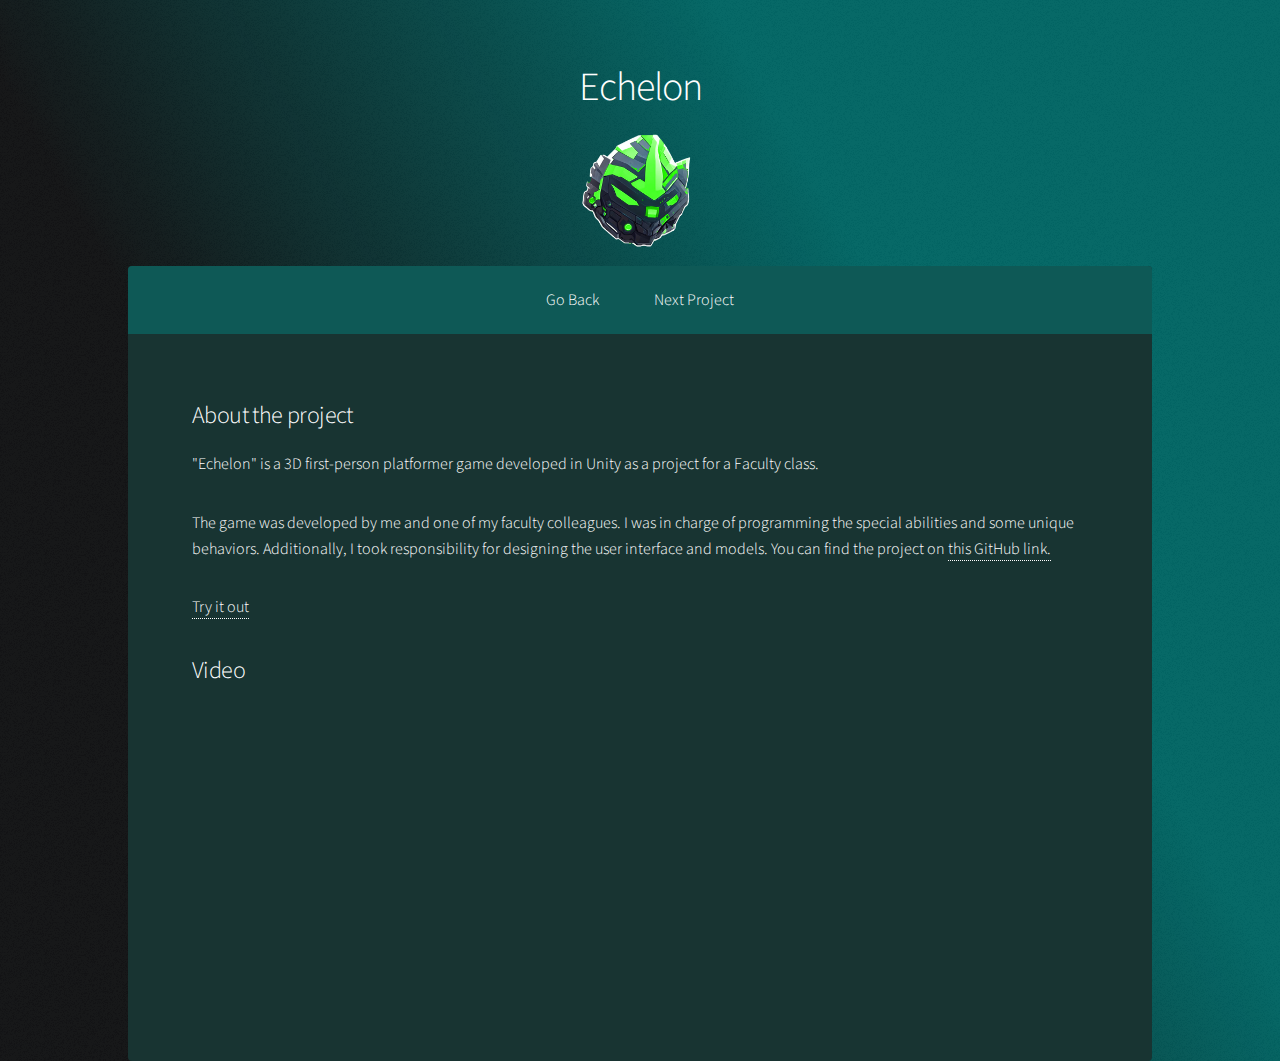
<file: echelon.html>
<!DOCTYPE HTML>
<html>
	<head>
		<title>Echelon</title>
		<meta charset="utf-8" />
		<meta name="viewport" content="width=device-width, initial-scale=1, user-scalable=no" />
		<link rel="stylesheet" href="assets/css/main.css" />
		<noscript><link rel="stylesheet" href="assets/css/noscript.css" /></noscript>
	</head>
	<body class="is-preload">

		<!-- Wrapper -->
			<div id="wrapper" class="eng-lang">

				<!-- Header -->
					<header id="header">
						<h1>Echelon</h1>
						<span class="logo"><img src="images/EchelonShortcut.png" alt=""/> </span>
					</header>
					<nav id="nav">
						<ul>
							<li><a href="index.html">Go Back</a></li>
							<li><a href="hotel.html">Next Project</a></li>
						</ul>
					</nav>
				<!-- Main -->
					<div id="main">

						<!-- Content -->
							<section id="content" class="main">
								<h2>About the project</h2>
								<p>"Echelon" is a 3D first-person platformer game developed in Unity as a project for a Faculty class.</p>
								<p>The game was developed by me and one of my faculty colleagues. I was in charge of programming the special abilities and some unique behaviors. Additionally, I took responsibility for designing the user interface and models. You can find the project on <a href="https://github.com/AmerPupo/Echelon" target="_blank">this GitHub link.</a></p>
								<p><a href="https://www.mediafire.com/file/h0jp5wgnlg9tsys/EchelonGameFinal.rar/file" target="_blank">Try it out</a></p>
                                <h2>Video</h2>
								<iframe src="https://www.youtube.com/embed/pXD7qZu1uOE?si=NMYSewKwVnT-e7Oh" title="YouTube video player" frameborder="0" allow="accelerometer; autoplay; clipboard-write; encrypted-media; gyroscope; picture-in-picture; web-share" allowfullscreen></iframe>
							</section>

					</div>

			</div>
         
		<!-- Scripts -->
			<script src="assets/js/jquery.min.js"></script>
			<script src="assets/js/jquery.scrollex.min.js"></script>
			<script src="assets/js/jquery.scrolly.min.js"></script>
			<script src="assets/js/browser.min.js"></script>
			<script src="assets/js/breakpoints.min.js"></script>
			<script src="assets/js/util.js"></script>
			<script src="assets/js/main.js"></script>

	</body>
</html>
</file>
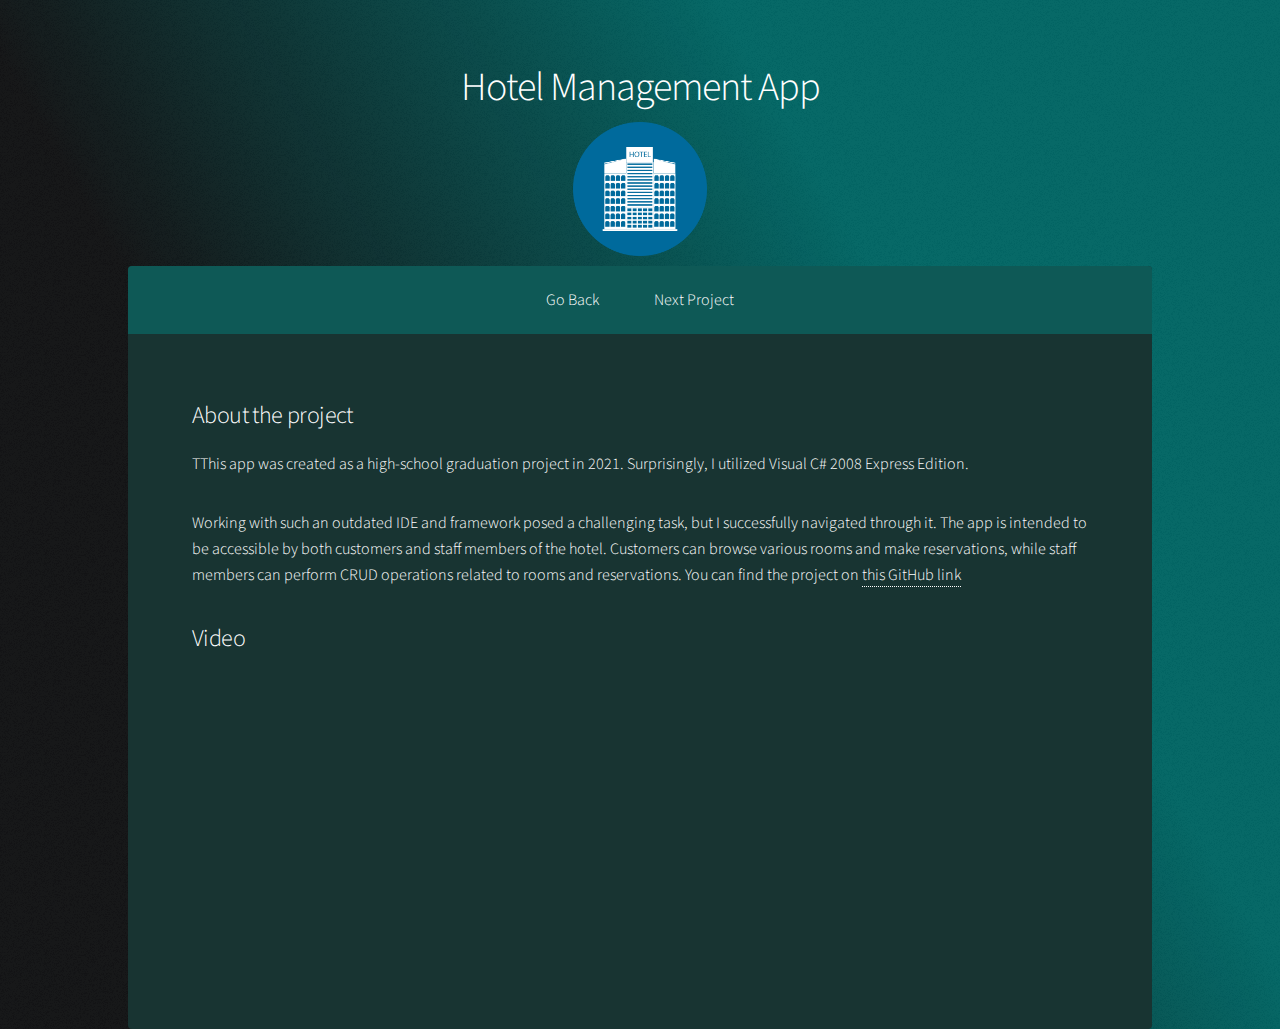
<file: hotel.html>
<!DOCTYPE HTML>
<html>
	<head>
		<title>Hotel Management App</title>
		<meta charset="utf-8" />
		<meta name="viewport" content="width=device-width, initial-scale=1, user-scalable=no" />
		<link rel="stylesheet" href="assets/css/main.css" />
		<noscript><link rel="stylesheet" href="assets/css/noscript.css" /></noscript>
	</head>
	<body class="is-preload">

		<!-- Wrapper -->
			<div id="wrapper">

				<!-- Header -->
					<header id="header">
						<h1>Hotel Management App</h1>
						<span class="logo"><img src="images/Hotel-PNG-Free-Download.png" alt=""/> </span>
					</header>
					<nav id="nav">
						<ul>
							<li><a href="index.html">Go Back</a></li>
							<li><a href="echelon.html">Next Project</a></li>
						</ul>
					</nav>
				<!-- Main -->
					<div id="main">

						<!-- Content -->
							<section id="content" class="main">
								<h2>About the project</h2>
								<p>TThis app was created as a high-school graduation project in 2021. Surprisingly, I utilized Visual C# 2008 Express Edition.</p>
								<p>Working with such an outdated IDE and framework posed a challenging task, but I successfully navigated through it. The app is intended to be accessible by both customers and staff members of the hotel. Customers can browse various rooms and make reservations, while staff members can perform CRUD operations related to rooms and reservations. You can find the project on <a href="https://github.com/AmerPupo/HotelManagementApp" target="_blank">this GitHub link</a></p>
								<h2>Video</h2>
								<iframe src="https://www.youtube.com/embed/M3dDJ2g-mWs?si=CeYkCY_b46P3BPDJ" title="YouTube video player" frameborder="0" allow="accelerometer; autoplay; clipboard-write; encrypted-media; gyroscope; picture-in-picture; web-share" allowfullscreen></iframe>
							</section>

					</div>

			</div>

		<!-- Scripts -->
			<script src="assets/js/jquery.min.js"></script>
			<script src="assets/js/jquery.scrollex.min.js"></script>
			<script src="assets/js/jquery.scrolly.min.js"></script>
			<script src="assets/js/browser.min.js"></script>
			<script src="assets/js/breakpoints.min.js"></script>
			<script src="assets/js/util.js"></script>
			<script src="assets/js/main.js"></script>

	</body>
</html>
</file>
<file: assets/css/noscript.css>
body.is-preload #header.alt > * {
		opacity: 1;
	}

	body.is-preload #header.alt .logo {
		-moz-transform: none;
		-webkit-transform: none;
		-ms-transform: none;
		transform: none;
	}
</file>
<file: assets/css/main.css>
@import url(fontawesome-all.min.css);
@import 'https://fonts.googleapis.com/css?family=Source+Sans+Pro:300,400';

html, body, div, span, applet, object,
iframe, h1, h2, h3, h4, h5, h6, p, blockquote,
pre, a, abbr, acronym, address, big, cite,
code, del, dfn, em, img, ins, kbd, q, s, samp,
small, strike, strong, sub, sup, tt, var, b,
u, i, center, dl, dt, dd, ol, ul, li, fieldset,
form, label, legend, table, caption, tbody,
tfoot, thead, tr, th, td, article, aside,
canvas, details, embed, figure, figcaption,
footer, header, hgroup, menu, nav, output, ruby,
section, summary, time, mark, audio, video{
	margin: 0;
	padding: 0;
	border: 0;
	font-size: 100%;
	font: inherit;
	vertical-align: baseline;}

article, aside, details, figcaption, figure,
footer, header, hgroup, menu, nav, section {
	display: block;}

body {
	line-height: 1;
}

ol, ul {
	list-style: none;
}

blockquote, q {
	quotes: none;
}

	blockquote:before, blockquote:after, q:before, q:after {
		content: '';
		content: none;
	}

table {
	border-collapse: collapse;
	border-spacing: 0;
}

body {
	-webkit-text-size-adjust: none;
}

mark {
	background-color: transparent;
	color: inherit;
}

input::-moz-focus-inner {
	border: 0;
	padding: 0;
}

input, select, textarea {
	-moz-appearance: none;
	-webkit-appearance: none;
	-ms-appearance: none;
	appearance: none;
}
hi{
	animation: typing 1s linear infinite;
}

@keyframes typing{
	50%{
		opacity: 0;
	}
}
@keyframes blink{
	50% {
		opacity: 0;

	}
}
/*Video player*/
iframe{
	width:50%; 
	height: 315px;
}
@media screen and (max-width: 800px) {

	iframe{
		width: 100%; 
	}

}
/* Basic */

	@-ms-viewport {
		width: device-width;
	}

	body {
		-ms-overflow-style: scrollbar;
	}

	@media screen and (max-width: 480px) {

		html, body {
			min-width: 320px;
		}

	}

	html {
		box-sizing: border-box;
	}

	*, *:before, *:after {
		box-sizing: inherit;
	}

	body {
		background-color: #006663;
		background-image: url("images/overlay.png"), -moz-linear-gradient(60deg, #111111 30%, #006663 70%);
		background-image: url("images/overlay.png"), -webkit-linear-gradient(60deg, #111111 30%, #006663 70%);
		background-image: url("images/overlay.png"), -ms-linear-gradient(60deg, #111111 30%, #006663 70%);
		background-image: url("images/overlay.png"), linear-gradient(60deg, #111111 30%, #006663 70%);
	}

		body.is-preload *, body.is-preload *:before, body.is-preload *:after {
			-moz-animation: none !important;
			-webkit-animation: none !important;
			-ms-animation: none !important;
			animation: none !important;
			-moz-transition: none !important;
			-webkit-transition: none !important;
			-ms-transition: none !important;
			transition: none !important;
		}

/* Type */

	body {
		background-color: #006663;
		color: rgba(255, 255, 255, 0.65);
	}

	body, input, select, textarea {
		font-family: "Source Sans Pro", Helvetica, sans-serif;
		font-size: 17pt;
		font-weight: 300;
		line-height: 1.65;
	}

		@media screen and (max-width: 1680px) {

			body, input, select, textarea {
				font-size: 14pt;
			}

		}

		@media screen and (max-width: 1280px) {

			body, input, select, textarea {
				font-size: 12pt;
			}

		}

		@media screen and (max-width: 360px) {

			body, input, select, textarea {
				font-size: 11pt;
			}

		}

	a {
		-moz-transition: color 0.2s ease, border-bottom 0.2s ease;
		-webkit-transition: color 0.2s ease, border-bottom 0.2s ease;
		-ms-transition: color 0.2s ease, border-bottom 0.2s ease;
		transition: color 0.2s ease, border-bottom 0.2s ease;
		text-decoration: none;
		border-bottom: dotted 1px;
		color: inherit;
	}

		a:hover {
			border-bottom-color: transparent;
		}

	strong, b {
		font-weight: 400;
	}

	em, i {
		font-style: italic;
	}

	p {
		margin: 0 0 2em 0;
	}

		p.content {
			-moz-columns: 20em 2;
			-webkit-columns: 20em 2;
			-ms-columns: 20em 2;
			columns: 20em 2;
			-moz-column-gap: 2em;
			-webkit-column-gap: 2em;
			-ms-column-gap: 2em;
			column-gap: 2em;
			text-align: justify;
		}

	h1, h2, h3, h4, h5, h6{
		font-weight: 300;
		line-height: 1.5;
		margin: 0 0 0.7em 0;
		letter-spacing: -0.025em;
	}

		h1 a, h2 a, h3 a, h4 a, h5 a, h6 a {
			color: inherit;
			text-decoration: none;
		}

	h1{
		font-size: 2.5em;
		line-height: 1.2;
	}
	#HelloMsg{
		font-size: 2.5em;
		line-height: 1.2;
	}
	h2 {
		font-size: 1.5em;
	}

	h3 {
		font-size: 1.25em;
	}

	h4 {
		font-size: 1.1em;
	}

	h5 {
		font-size: 0.9em;
	}

	h6 {
		font-size: 0.7em;
	}

	@media screen and (max-width: 736px) {

		h1{
			font-size: 2em;
		}
		#HelloMsg{
			font-size: 2em;

		}

	}

	sub {
		font-size: 0.8em;
		position: relative;
		top: 0.5em;
	}

	sup {
		font-size: 0.8em;
		position: relative;
		top: -0.5em;
	}

	blockquote {
		border-left: solid 4px;
		font-style: italic;
		margin: 0 0 2em 0;
		padding: 0.5em 0 0.5em 2em;
	}

	code {
		border-radius: 8px;
		border: solid 1px;
		font-family: "Courier New", monospace;
		font-size: 0.9em;
		margin: 0 0.25em;
		padding: 0.25em 0.65em;
	}

	pre {
		-webkit-overflow-scrolling: touch;
		font-family: "Courier New", monospace;
		font-size: 0.9em;
		margin: 0 0 2em 0;
	}

		pre code {
			display: block;
			line-height: 1.75;
			padding: 1em 1.5em;
			overflow-x: auto;
		}

	hr {
		border: 0;
		border-bottom: solid 1px;
		margin: 2em 0;
	}

		hr.major {
			margin: 3em 0;
		}

	.align-left {
		text-align: left;
	}

	.align-center {
		text-align: center;
	}

	.align-right {
		text-align: right;
	}

	input, select, textarea {
		color: #ffffff;
	}

	a:hover {
		color: #ffffff;
	}

	strong, b {
		color: #ffffff;
	}

	h1, h2, h3, h4, h5, h6, #HelloMsg {
		color: #ffffff;
	}

	blockquote {
		border-left-color: rgba(255, 255, 255, 0.35);
	}

	code {
		background: rgba(255, 255, 255, 0.075);
		border-color: rgba(255, 255, 255, 0.35);
	}

	hr {
		border-bottom-color: rgba(255, 255, 255, 0.35);
	}

/* Row */

	.row {
		display: flex;
		flex-wrap: wrap;
		box-sizing: border-box;
		align-items: stretch;
	}

		.row > * {
			box-sizing: border-box;
		}

		.row.gtr-uniform > * > :last-child {
			margin-bottom: 0;
		}

		.row.aln-left {
			justify-content: flex-start;
		}

		.row.aln-center {
			justify-content: center;
		}

		.row.aln-right {
			justify-content: flex-end;
		}

		.row.aln-top {
			align-items: flex-start;
		}

		.row.aln-middle {
			align-items: center;
		}

		.row.aln-bottom {
			align-items: flex-end;
		}

		.row > .imp {
			order: -1;
		}

		.row > .col-1 {
			width: 8.33333%;
		}

		.row > .off-1 {
			margin-left: 8.33333%;
		}

		.row > .col-2 {
			width: 16.66667%;
			position: relative;
			left: 70%;
		}

		.row > .off-2 {
			margin-left: 16.66667%;
		}

		.row > .col-3 {
			width: 25%;
			text-align: right;
			position: relative;
			margin-top: 3%;
		}
		.col-3 p{
			position: absolute;
			top: 30%;
			left: 100%;
		}
		.row > .off-3 {
			margin-left: 25%;
		}

		.row > .col-4 {
			width: 33.33333%;
		}

		.row > .off-4 {
			margin-left: 33.33333%;
		}

		.row > .col-5 {
			width: 40%;
			margin-left: 10%;
			text-align: center;
			position: relative;
		}
		.row > .col-51 {
			width: 40%;
			margin-left: 10%;
			text-align: center;
			position: relative;
		}
		.row > .off-5 {
			margin-left: 41.66667%;
		}

		.row > .col-6 {
			width: 50%;
		}

		.row > .off-6 {
			margin-left: 50%;
		}

		.row > .col-7 {
			width: 58.33333%;
		}

		.row > .off-7 {
			margin-left: 58.33333%;
		}

		.row > .col-8 {
			width: 66.66667%;
		}

		.row > .off-8 {
			margin-left: 66.66667%;
		}

		.row > .col-9 {
			width: 75%;
		}

		.row > .off-9 {
			margin-left: 75%;
		}

		.row > .col-10 {
			width: 83.33333%;
		}

		.row > .off-10 {
			margin-left: 83.33333%;
		}

		.row > .col-11 {
			width: 91.66667%;
		}

		.row > .off-11 {
			margin-left: 91.66667%;
		}

		.row > .col-12 {
			width: 100%;
		}

		.row > .off-12 {
			margin-left: 100%;
		}

		.row.gtr-0 {
			margin-top: 0;
			margin-left: 0em;
		}

			.row.gtr-0 > * {
				padding: 0 0 0 0em;
			}

			.row.gtr-0.gtr-uniform {
				margin-top: 0em;
			}

				.row.gtr-0.gtr-uniform > * {
					padding-top: 0em;
				}

		.row.gtr-25 {
			margin-top: 0;
			margin-left: -0.375em;
		}

			.row.gtr-25 > * {
				padding: 0 0 0 0.375em;
			}

			.row.gtr-25.gtr-uniform {
				margin-top: -0.375em;
			}

				.row.gtr-25.gtr-uniform > * {
					padding-top: 0.375em;
				}

		.row.gtr-50 {
			margin-top: 0;
			margin-left: -0.75em;
		}

			.row.gtr-50 > * {
				padding: 0 0 0 0.75em;
			}

			.row.gtr-50.gtr-uniform {
				margin-top: -0.75em;
			}

				.row.gtr-50.gtr-uniform > * {
					padding-top: 0.75em;
				}

		.row {
			margin-top: 0;
			margin-left: -1.5em;
		}

			.row > * {
				padding: 0 0 0 1.5em;
			}

			.row.gtr-uniform {
				margin-top: -1.5em;
			}

				.row.gtr-uniform > * {
					padding-top: 1.5em;
				}

		.row.gtr-150 {
			margin-top: 0;
			margin-left: -2.25em;
		}

			.row.gtr-150 > * {
				padding: 0 0 0 2.25em;
			}

			.row.gtr-150.gtr-uniform {
				margin-top: -2.25em;
			}

				.row.gtr-150.gtr-uniform > * {
					padding-top: 2.25em;
				}

		.row.gtr-200 {
			margin-top: 0;
			margin-left: -3em;
		}

			.row.gtr-200 > * {
				padding: 0 0 0 3em;
			}

			.row.gtr-200.gtr-uniform {
				margin-top: -3em;
			}

				.row.gtr-200.gtr-uniform > * {
					padding-top: 3em;
				}

		@media screen and (max-width: 1680px) {

			.row {
				display: flex;
				flex-wrap: wrap;
				box-sizing: border-box;
				align-items: stretch;
			}

				.row > * {
					box-sizing: border-box;
				}

				.row.gtr-uniform > * > :last-child {
					margin-bottom: 0;
				}

				.row.aln-left {
					justify-content: flex-start;
				}

				.row.aln-center {
					justify-content: center;
				}

				.row.aln-right {
					justify-content: flex-end;
				}

				.row.aln-top {
					align-items: flex-start;
				}

				.row.aln-middle {
					align-items: center;
				}

				.row.aln-bottom {
					align-items: flex-end;
				}

				.row > .imp-xlarge {
					order: -1;
				}

				.row > .col-1-xlarge {
					width: 8.33333%;
				}

				.row > .off-1-xlarge {
					margin-left: 8.33333%;
				}

				.row > .col-2-xlarge {
					width: 16.66667%;
				}

				.row > .off-2-xlarge {
					margin-left: 16.66667%;
				}

				.row > .col-3-xlarge {
					width: 25%;
				}

				.row > .off-3-xlarge {
					margin-left: 25%;
				}

				.row > .col-4-xlarge {
					width: 33.33333%;
				}

				.row > .off-4-xlarge {
					margin-left: 33.33333%;
				}

				.row > .col-5-xlarge {
					width: 41.66667%;
				}

				.row > .off-5-xlarge {
					margin-left: 41.66667%;
				}

				.row > .col-6-xlarge {
					width: 50%;
				}

				.row > .off-6-xlarge {
					margin-left: 50%;
				}

				.row > .col-7-xlarge {
					width: 58.33333%;
				}

				.row > .off-7-xlarge {
					margin-left: 58.33333%;
				}

				.row > .col-8-xlarge {
					width: 66.66667%;
				}

				.row > .off-8-xlarge {
					margin-left: 66.66667%;
				}

				.row > .col-9-xlarge {
					width: 75%;
				}

				.row > .off-9-xlarge {
					margin-left: 75%;
				}

				.row > .col-10-xlarge {
					width: 83.33333%;
				}

				.row > .off-10-xlarge {
					margin-left: 83.33333%;
				}

				.row > .col-11-xlarge {
					width: 91.66667%;
				}

				.row > .off-11-xlarge {
					margin-left: 91.66667%;
				}

				.row > .col-12-xlarge {
					width: 100%;
				}

				.row > .off-12-xlarge {
					margin-left: 100%;
				}

				.row.gtr-0 {
					margin-top: 0;
					margin-left: 0em;
				}

					.row.gtr-0 > * {
						padding: 0 0 0 0em;
					}

					.row.gtr-0.gtr-uniform {
						margin-top: 0em;
					}

						.row.gtr-0.gtr-uniform > * {
							padding-top: 0em;
						}

				.row.gtr-25 {
					margin-top: 0;
					margin-left: -0.375em;
				}

					.row.gtr-25 > * {
						padding: 0 0 0 0.375em;
					}

					.row.gtr-25.gtr-uniform {
						margin-top: -0.375em;
					}

						.row.gtr-25.gtr-uniform > * {
							padding-top: 0.375em;
						}

				.row.gtr-50 {
					margin-top: 0;
					margin-left: -0.75em;
				}

					.row.gtr-50 > * {
						padding: 0 0 0 0.75em;
					}

					.row.gtr-50.gtr-uniform {
						margin-top: -0.75em;
					}

						.row.gtr-50.gtr-uniform > * {
							padding-top: 0.75em;
						}

				.row {
					margin-top: 0;
					margin-left: -1.5em;
				}

					.row > * {
						padding: 0 0 0 1.5em;
					}

					.row.gtr-uniform {
						margin-top: -1.5em;
					}

						.row.gtr-uniform > * {
							padding-top: 1.5em;
						}

				.row.gtr-150 {
					margin-top: 0;
					margin-left: -2.25em;
				}

					.row.gtr-150 > * {
						padding: 0 0 0 2.25em;
					}

					.row.gtr-150.gtr-uniform {
						margin-top: -2.25em;
					}

						.row.gtr-150.gtr-uniform > * {
							padding-top: 2.25em;
						}

				.row.gtr-200 {
					margin-top: 0;
					margin-left: -3em;
				}

					.row.gtr-200 > * {
						padding: 0 0 0 3em;
					}

					.row.gtr-200.gtr-uniform {
						margin-top: -3em;
					}

						.row.gtr-200.gtr-uniform > * {
							padding-top: 3em;
						}

		}

		@media screen and (max-width: 1280px) {

			.row {
				display: flex;
				flex-wrap: wrap;
				box-sizing: border-box;
				align-items: stretch;
			}

				.row > * {
					box-sizing: border-box;
				}

				.row.gtr-uniform > * > :last-child {
					margin-bottom: 0;
				}

				.row.aln-left {
					justify-content: flex-start;
				}

				.row.aln-center {
					justify-content: center;
				}

				.row.aln-right {
					justify-content: flex-end;
				}

				.row.aln-top {
					align-items: flex-start;
				}

				.row.aln-middle {
					align-items: center;
				}

				.row.aln-bottom {
					align-items: flex-end;
				}

				.row > .imp-large {
					order: -1;
				}

				.row > .col-1-large {
					width: 8.33333%;
				}

				.row > .off-1-large {
					margin-left: 8.33333%;
				}

				.row > .col-2-large {
					width: 16.66667%;
				}

				.row > .off-2-large {
					margin-left: 16.66667%;
				}

				.row > .col-3-large {
					width: 25%;
				}

				.row > .off-3-large {
					margin-left: 25%;
				}

				.row > .col-4-large {
					width: 33.33333%;
				}

				.row > .off-4-large {
					margin-left: 33.33333%;
				}

				.row > .col-5-large {
					width: 41.66667%;
				}

				.row > .off-5-large {
					margin-left: 41.66667%;
				}

				.row > .col-6-large {
					width: 50%;
				}

				.row > .off-6-large {
					margin-left: 50%;
				}

				.row > .col-7-large {
					width: 58.33333%;
				}

				.row > .off-7-large {
					margin-left: 58.33333%;
				}

				.row > .col-8-large {
					width: 66.66667%;
				}

				.row > .off-8-large {
					margin-left: 66.66667%;
				}

				.row > .col-9-large {
					width: 75%;
				}

				.row > .off-9-large {
					margin-left: 75%;
				}

				.row > .col-10-large {
					width: 83.33333%;
				}

				.row > .off-10-large {
					margin-left: 83.33333%;
				}

				.row > .col-11-large {
					width: 91.66667%;
				}

				.row > .off-11-large {
					margin-left: 91.66667%;
				}

				.row > .col-12-large {
					width: 100%;
				}

				.row > .off-12-large {
					margin-left: 100%;
				}

				.row.gtr-0 {
					margin-top: 0;
					margin-left: 0em;
				}

					.row.gtr-0 > * {
						padding: 0 0 0 0em;
					}

					.row.gtr-0.gtr-uniform {
						margin-top: 0em;
					}

						.row.gtr-0.gtr-uniform > * {
							padding-top: 0em;
						}

				.row.gtr-25 {
					margin-top: 0;
					margin-left: -0.375em;
				}

					.row.gtr-25 > * {
						padding: 0 0 0 0.375em;
					}

					.row.gtr-25.gtr-uniform {
						margin-top: -0.375em;
					}

						.row.gtr-25.gtr-uniform > * {
							padding-top: 0.375em;
						}

				.row.gtr-50 {
					margin-top: 0;
					margin-left: -0.75em;
				}

					.row.gtr-50 > * {
						padding: 0 0 0 0.75em;
					}

					.row.gtr-50.gtr-uniform {
						margin-top: -0.75em;
					}

						.row.gtr-50.gtr-uniform > * {
							padding-top: 0.75em;
						}

				.row {
					margin-top: 0;
					margin-left: -1.5em;
				}

					.row > * {
						padding: 0 0 0 1.5em;
					}

					.row.gtr-uniform {
						margin-top: -1.5em;
					}

						.row.gtr-uniform > * {
							padding-top: 1.5em;
						}

				.row.gtr-150 {
					margin-top: 0;
					margin-left: -2.25em;
				}

					.row.gtr-150 > * {
						padding: 0 0 0 2.25em;
					}

					.row.gtr-150.gtr-uniform {
						margin-top: -2.25em;
					}

						.row.gtr-150.gtr-uniform > * {
							padding-top: 2.25em;
						}

				.row.gtr-200 {
					margin-top: 0;
					margin-left: -3em;
				}

					.row.gtr-200 > * {
						padding: 0 0 0 3em;
					}

					.row.gtr-200.gtr-uniform {
						margin-top: -3em;
					}

						.row.gtr-200.gtr-uniform > * {
							padding-top: 3em;
						}

		}

		@media screen and (max-width: 980px) {

			.row {
				display: flex;
				flex-wrap: wrap;
				box-sizing: border-box;
				align-items: stretch;
			}

				.row > * {
					box-sizing: border-box;
				}

				.row.gtr-uniform > * > :last-child {
					margin-bottom: 0;
				}

				.row.aln-left {
					justify-content: flex-start;
				}

				.row.aln-center {
					justify-content: center;
				}

				.row.aln-right {
					justify-content: flex-end;
				}

				.row.aln-top {
					align-items: flex-start;
				}

				.row.aln-middle {
					align-items: center;
				}

				.row.aln-bottom {
					align-items: flex-end;
				}

				.row > .imp-medium {
					order: -1;
				}

				.row > .col-1-medium {
					width: 8.33333%;
				}

				.row > .off-1-medium {
					margin-left: 8.33333%;
				}

				.row > .col-2-medium {
					width: 16.66667%;
				}

				.row > .off-2-medium {
					margin-left: 16.66667%;
				}

				.row > .col-3-medium {
					width: 25%;
				}

				.row > .off-3-medium {
					margin-left: 25%;
				}

				.row > .col-4-medium {
					width: 33.33333%;
				}

				.row > .off-4-medium {
					margin-left: 33.33333%;
				}

				.row > .col-5-medium {
					width: 41.66667%;
				}

				.row > .off-5-medium {
					margin-left: 41.66667%;
				}

				.row > .col-6-medium {
					width: 50%;
				}

				.row > .off-6-medium {
					margin-left: 50%;
				}

				.row > .col-7-medium {
					width: 58.33333%;
				}

				.row > .off-7-medium {
					margin-left: 58.33333%;
				}

				.row > .col-8-medium {
					width: 66.66667%;
				}

				.row > .off-8-medium {
					margin-left: 66.66667%;
				}

				.row > .col-9-medium {
					width: 75%;
				}

				.row > .off-9-medium {
					margin-left: 75%;
				}

				.row > .col-10-medium {
					width: 83.33333%;
				}

				.row > .off-10-medium {
					margin-left: 83.33333%;
				}

				.row > .col-11-medium {
					width: 91.66667%;
				}

				.row > .off-11-medium {
					margin-left: 91.66667%;
				}

				.row > .col-12-medium {
					width: 100%;
				}

				.row > .off-12-medium {
					margin-left: 100%;
				}

				.row.gtr-0 {
					margin-top: 0;
					margin-left: 0em;
				}

					.row.gtr-0 > * {
						padding: 0 0 0 0em;
					}

					.row.gtr-0.gtr-uniform {
						margin-top: 0em;
					}

						.row.gtr-0.gtr-uniform > * {
							padding-top: 0em;
						}

				.row.gtr-25 {
					margin-top: 0;
					margin-left: -0.375em;
				}

					.row.gtr-25 > * {
						padding: 0 0 0 0.375em;
					}

					.row.gtr-25.gtr-uniform {
						margin-top: -0.375em;
					}

						.row.gtr-25.gtr-uniform > * {
							padding-top: 0.375em;
						}

				.row.gtr-50 {
					margin-top: 0;
					margin-left: -0.75em;
				}

					.row.gtr-50 > * {
						padding: 0 0 0 0.75em;
					}

					.row.gtr-50.gtr-uniform {
						margin-top: -0.75em;
					}

						.row.gtr-50.gtr-uniform > * {
							padding-top: 0.75em;
						}

				.row {
					margin-top: 0;
					margin-left: -1.5em;
				}

					.row > * {
						padding: 0 0 0 1.5em;
					}

					.row.gtr-uniform {
						margin-top: -1.5em;
					}

						.row.gtr-uniform > * {
							padding-top: 1.5em;
						}

				.row.gtr-150 {
					margin-top: 0;
					margin-left: -2.25em;
				}

					.row.gtr-150 > * {
						padding: 0 0 0 2.25em;
					}

					.row.gtr-150.gtr-uniform {
						margin-top: -2.25em;
					}

						.row.gtr-150.gtr-uniform > * {
							padding-top: 2.25em;
						}

				.row.gtr-200 {
					margin-top: 0;
					margin-left: -3em;
				}

					.row.gtr-200 > * {
						padding: 0 0 0 3em;
					}

					.row.gtr-200.gtr-uniform {
						margin-top: -3em;
					}

						.row.gtr-200.gtr-uniform > * {
							padding-top: 3em;
						}

		}

		@media screen and (max-width: 736px) {

			.row {
				display: flex;
				flex-wrap: wrap;
				box-sizing: border-box;
				align-items: stretch;
			}

				.row > * {
					box-sizing: border-box;
				}

				.row.gtr-uniform > * > :last-child {
					margin-bottom: 0;
				}

				.row.aln-left {
					justify-content: flex-start;
				}

				.row.aln-center {
					justify-content: center;
				}

				.row.aln-right {
					justify-content: flex-end;
				}

				.row.aln-top {
					align-items: flex-start;
				}

				.row.aln-middle {
					align-items: center;
				}

				.row.aln-bottom {
					align-items: flex-end;
				}

				.row > .imp-small {
					order: -1;
				}

				.row > .col-1-small {
					width: 8.33333%;
				}

				.row > .off-1-small {
					margin-left: 8.33333%;
				}

				.row > .col-2-small {
					width: 16.66667%;
				}

				.row > .off-2-small {
					margin-left: 16.66667%;
				}

				.row > .col-3-small {
					width: 25%;
				}

				.row > .off-3-small {
					margin-left: 25%;
				}

				.row > .col-4-small {
					width: 33.33333%;
				}

				.row > .off-4-small {
					margin-left: 33.33333%;
				}

				.row > .col-5-small {
					width: 41.66667%;
				}

				.row > .off-5-small {
					margin-left: 41.66667%;
				}

				.row > .col-6-small {
					width: 50%;
				}

				.row > .off-6-small {
					margin-left: 50%;
				}

				.row > .col-7-small {
					width: 58.33333%;
				}

				.row > .off-7-small {
					margin-left: 58.33333%;
				}

				.row > .col-8-small {
					width: 66.66667%;
				}

				.row > .off-8-small {
					margin-left: 66.66667%;
				}

				.row > .col-9-small {
					width: 75%;
				}

				.row > .off-9-small {
					margin-left: 75%;
				}

				.row > .col-10-small {
					width: 83.33333%;
				}

				.row > .off-10-small {
					margin-left: 83.33333%;
				}

				.row > .col-11-small {
					width: 91.66667%;
				}

				.row > .off-11-small {
					margin-left: 91.66667%;
				}

				.row > .col-12-small {
					width: 100%;
				}

				.row > .off-12-small {
					margin-left: 100%;
				}

				.row.gtr-0 {
					margin-top: 0;
					margin-left: 0em;
				}

					.row.gtr-0 > * {
						padding: 0 0 0 0em;
					}

					.row.gtr-0.gtr-uniform {
						margin-top: 0em;
					}

						.row.gtr-0.gtr-uniform > * {
							padding-top: 0em;
						}

				.row.gtr-25 {
					margin-top: 0;
					margin-left: -0.25em;
				}

					.row.gtr-25 > * {
						padding: 0 0 0 0.25em;
					}

					.row.gtr-25.gtr-uniform {
						margin-top: -0.25em;
					}

						.row.gtr-25.gtr-uniform > * {
							padding-top: 0.25em;
						}

				.row.gtr-50 {
					margin-top: 0;
					margin-left: -0.5em;
				}

					.row.gtr-50 > * {
						padding: 0 0 0 0.5em;
					}

					.row.gtr-50.gtr-uniform {
						margin-top: -0.5em;
					}

						.row.gtr-50.gtr-uniform > * {
							padding-top: 0.5em;
						}

				.row {
					margin-top: 0;
					margin-left: -1em;
				}

					.row > * {
						padding: 0 0 0 1em;
					}

					.row.gtr-uniform {
						margin-top: -1em;
					}

						.row.gtr-uniform > * {
							padding-top: 1em;
						}

				.row.gtr-150 {
					margin-top: 0;
					margin-left: -1.5em;
				}

					.row.gtr-150 > * {
						padding: 0 0 0 1.5em;
					}

					.row.gtr-150.gtr-uniform {
						margin-top: -1.5em;
					}

						.row.gtr-150.gtr-uniform > * {
							padding-top: 1.5em;
						}

				.row.gtr-200 {
					margin-top: 0;
					margin-left: -2em;
				}

					.row.gtr-200 > * {
						padding: 0 0 0 2em;
					}

					.row.gtr-200.gtr-uniform {
						margin-top: -2em;
					}

						.row.gtr-200.gtr-uniform > * {
							padding-top: 2em;
						}

		}

		@media screen and (max-width: 480px) {

			.row {
				display: flex;
				flex-wrap: wrap;
				box-sizing: border-box;
				align-items: stretch;
			}

				.row > * {
					box-sizing: border-box;
				}

				.row.gtr-uniform > * > :last-child {
					margin-bottom: 0;
				}

				.row.aln-left {
					justify-content: flex-start;
				}

				.row.aln-center {
					justify-content: center;
				}

				.row.aln-right {
					justify-content: flex-end;
				}

				.row.aln-top {
					align-items: flex-start;
				}

				.row.aln-middle {
					align-items: center;
				}

				.row.aln-bottom {
					align-items: flex-end;
				}

				.row > .imp-xsmall {
					order: -1;
				}

				.row > .col-1-xsmall {
					width: 8.33333%;
				}

				.row > .off-1-xsmall {
					margin-left: 8.33333%;
				}

				.row > .col-2-xsmall {
					width: 16.66667%;
				}

				.row > .off-2-xsmall {
					margin-left: 16.66667%;
				}

				.row > .col-3-xsmall {
					width: 25%;
				}

				.row > .off-3-xsmall {
					margin-left: 25%;
				}

				.row > .col-4-xsmall {
					width: 33.33333%;
				}

				.row > .off-4-xsmall {
					margin-left: 33.33333%;
				}

				.row > .col-5-xsmall {
					width: 41.66667%;
				}

				.row > .off-5-xsmall {
					margin-left: 41.66667%;
				}

				.row > .col-6-xsmall {
					width: 50%;
				}

				.row > .off-6-xsmall {
					margin-left: 50%;
				}

				.row > .col-7-xsmall {
					width: 58.33333%;
				}

				.row > .off-7-xsmall {
					margin-left: 58.33333%;
				}

				.row > .col-8-xsmall {
					width: 66.66667%;
				}

				.row > .off-8-xsmall {
					margin-left: 66.66667%;
				}

				.row > .col-9-xsmall {
					width: 75%;
				}

				.row > .off-9-xsmall {
					margin-left: 75%;
				}

				.row > .col-10-xsmall {
					width: 83.33333%;
				}

				.row > .off-10-xsmall {
					margin-left: 83.33333%;
				}

				.row > .col-11-xsmall {
					width: 91.66667%;
				}

				.row > .off-11-xsmall {
					margin-left: 91.66667%;
				}

				.row > .col-12-xsmall {
					width: 100%;
				}

				.row > .off-12-xsmall {
					margin-left: 100%;
				}

				.row.gtr-0 {
					margin-top: 0;
					margin-left: 0em;
				}

					.row.gtr-0 > * {
						padding: 0 0 0 0em;
					}

					.row.gtr-0.gtr-uniform {
						margin-top: 0em;
					}

						.row.gtr-0.gtr-uniform > * {
							padding-top: 0em;
						}

				.row.gtr-25 {
					margin-top: 0;
					margin-left: -0.3125em;
				}

					.row.gtr-25 > * {
						padding: 0 0 0 0.3125em;
					}

					.row.gtr-25.gtr-uniform {
						margin-top: -0.3125em;
					}

						.row.gtr-25.gtr-uniform > * {
							padding-top: 0.3125em;
						}

				.row.gtr-50 {
					margin-top: 0;
					margin-left: -0.625em;
				}

					.row.gtr-50 > * {
						padding: 0 0 0 0.625em;
					}

					.row.gtr-50.gtr-uniform {
						margin-top: -0.625em;
					}

						.row.gtr-50.gtr-uniform > * {
							padding-top: 0.625em;
						}

				.row {
					margin-top: 0;
					margin-left: -1.25em;
				}

					.row > * {
						padding: 0 0 0 1.25em;
					}

					.row.gtr-uniform {
						margin-top: -1.25em;
					}

						.row.gtr-uniform > * {
							padding-top: 1.25em;
						}

				.row.gtr-150 {
					margin-top: 0;
					margin-left: -1.875em;
				}

					.row.gtr-150 > * {
						padding: 0 0 0 1.875em;
					}

					.row.gtr-150.gtr-uniform {
						margin-top: -1.875em;
					}

						.row.gtr-150.gtr-uniform > * {
							padding-top: 1.875em;
						}

				.row.gtr-200 {
					margin-top: 0;
					margin-left: -2.5em;
				}

					.row.gtr-200 > * {
						padding: 0 0 0 2.5em;
					}

					.row.gtr-200.gtr-uniform {
						margin-top: -2.5em;
					}

						.row.gtr-200.gtr-uniform > * {
							padding-top: 2.5em;
						}

		}

/* Box */

	.box {
		border-radius: 8px;
		border: solid;
		margin-bottom: 2em;
		padding: 1.5em;
	}

		.box > :last-child,
		.box > :last-child > :last-child,
		.box > :last-child > :last-child > :last-child {
			margin-bottom: 0;
		}

		.box.alt {
			border: 0;
			border-radius: 0;
			padding: 0;
		}

	.box {
		border-color: rgba(255, 255, 255, 0.35);
	}

/* Button */

	input[type="submit"],
	input[type="reset"],
	input[type="button"],
	button,
	.button {
		-moz-appearance: none;
		-webkit-appearance: none;
		-ms-appearance: none;
		appearance: none;
		-moz-transition: background-color 0.2s ease-in-out, color 0.2s ease-in-out;
		-webkit-transition: background-color 0.2s ease-in-out, color 0.2s ease-in-out;
		-ms-transition: background-color 0.2s ease-in-out, color 0.2s ease-in-out;
		transition: background-color 0.2s ease-in-out, color 0.2s ease-in-out;
		border-radius: 8px;
		border: 0;
		cursor: pointer;
		display: inline-block;
		font-weight: 300;
		height: 2.75em;
		line-height: 2.75em;
		min-width: 9.25em;
		padding: 0 1.5em;
		text-align: center;
		text-decoration: none;
		white-space: nowrap;
	}

		input[type="submit"].icon,
		input[type="reset"].icon,
		input[type="button"].icon,
		button.icon,
		.button.icon {
			padding-left: 1.35em;
		}

			input[type="submit"].icon:before,
			input[type="reset"].icon:before,
			input[type="button"].icon:before,
			button.icon:before,
			.button.icon:before {
				margin-right: 0.5em;
			}

		input[type="submit"].fit,
		input[type="reset"].fit,
		input[type="button"].fit,
		button.fit,
		.button.fit {
			width: 100%;
		}

		input[type="submit"].small,
		input[type="reset"].small,
		input[type="button"].small,
		button.small,
		.button.small {
			font-size: 0.8em;
		}

		input[type="submit"].large,
		input[type="reset"].large,
		input[type="button"].large,
		button.large,
		.button.large {
			font-size: 1.35em;
		}

		input[type="submit"].disabled, input[type="submit"]:disabled,
		input[type="reset"].disabled,
		input[type="reset"]:disabled,
		input[type="button"].disabled,
		input[type="button"]:disabled,
		button.disabled,
		button:disabled,
		.button.disabled,
		.button:disabled {
			pointer-events: none;
			opacity: 0.25;
		}

		@media screen and (max-width: 736px) {

			input[type="submit"],
			input[type="reset"],
			input[type="button"],
			button,
			.button {
				min-width: 0;
			}

		}

	input[type="submit"],
	input[type="reset"],
	input[type="button"],
	button,
	.button {
		background-color: transparent;
		box-shadow: inset 0 0 0 1px rgba(255, 255, 255, 0.35);
		color: #ffffff !important;
	}

		input[type="submit"]:hover,
		input[type="reset"]:hover,
		input[type="button"]:hover,
		button:hover,
		.button:hover {
			background-color: rgba(255, 255, 255, 0.075);
		}

		input[type="submit"]:active,
		input[type="reset"]:active,
		input[type="button"]:active,
		button:active,
		.button:active {
			background-color: rgba(255, 255, 255, 0.2);
		}

		input[type="submit"].icon:before,
		input[type="reset"].icon:before,
		input[type="button"].icon:before,
		button.icon:before,
		.button.icon:before {
			color: rgba(255, 255, 255, 0.5);
		}

		input[type="submit"].primary,
		input[type="reset"].primary,
		input[type="button"].primary,
		button.primary,
		.button.primary {
			background-color: #8cc9f0;
			color: #ffffff !important;
			box-shadow: none;
		}

			input[type="submit"].primary:hover,
			input[type="reset"].primary:hover,
			input[type="button"].primary:hover,
			button.primary:hover,
			.button.primary:hover {
				background-color: #9acff2;
			}

			input[type="submit"].primary:active,
			input[type="reset"].primary:active,
			input[type="button"].primary:active,
			button.primary:active,
			.button.primary:active {
				background-color: #7ec3ee;
			}

			input[type="submit"].primary.icon:before,
			input[type="reset"].primary.icon:before,
			input[type="button"].primary.icon:before,
			button.primary.icon:before,
			.button.primary.icon:before {
				color: #ffffff !important;
			}

/* Form */

	form {
		margin: 0 0 2em 0;
	}

	label {
		display: block;
		font-size: 0.9em;
		font-weight: 400;
		margin: 0 0 1em 0;
	}

	input[type="text"],
	input[type="password"],
	input[type="email"],
	select,
	textarea {
		-moz-appearance: none;
		-webkit-appearance: none;
		-ms-appearance: none;
		appearance: none;
		border-radius: 8px;
		border: solid 1px;
		color: inherit;
		display: block;
		outline: 0;
		padding: 0 1em;
		text-decoration: none;
		width: 100%;
	}

		input[type="text"]:invalid,
		input[type="password"]:invalid,
		input[type="email"]:invalid,
		select:invalid,
		textarea:invalid {
			box-shadow: none;
		}

	select {
		background-size: 1.25rem;
		background-repeat: no-repeat;
		background-position: calc(100% - 1rem) center;
		height: 2.75em;
		padding-right: 2.75em;
		text-overflow: ellipsis;
	}

		select:focus::-ms-value {
			background-color: transparent;
		}

		select::-ms-expand {
			display: none;
		}

	input[type="text"],
	input[type="password"],
	input[type="email"],
	select {
		height: 2.75em;
	}

	textarea {
		padding: 0.75em 1em;
	}

	input[type="checkbox"],
	input[type="radio"] {
		-moz-appearance: none;
		-webkit-appearance: none;
		-ms-appearance: none;
		appearance: none;
		display: block;
		float: left;
		margin-right: -2em;
		opacity: 0;
		width: 1em;
		z-index: -1;
	}

		input[type="checkbox"] + label,
		input[type="radio"] + label {
			text-decoration: none;
			cursor: pointer;
			display: inline-block;
			font-size: 1em;
			font-weight: 300;
			padding-left: 2.4em;
			padding-right: 0.75em;
			position: relative;
		}

			input[type="checkbox"] + label:before,
			input[type="radio"] + label:before {
				-moz-osx-font-smoothing: grayscale;
				-webkit-font-smoothing: antialiased;
				display: inline-block;
				font-style: normal;
				font-variant: normal;
				text-rendering: auto;
				line-height: 1;
				text-transform: none !important;
				font-family: 'Font Awesome 5 Free';
				font-weight: 900;
			}

			input[type="checkbox"] + label:before,
			input[type="radio"] + label:before {
				border-radius: 8px;
				border: solid 1px;
				content: '';
				display: inline-block;
				font-size: 0.8em;
				height: 2.0625em;
				left: 0;
				line-height: 2.0625em;
				position: absolute;
				text-align: center;
				top: 0;
				width: 2.0625em;
			}

		input[type="checkbox"]:checked + label:before,
		input[type="radio"]:checked + label:before {
			content: '\f00c';
		}

	input[type="checkbox"] + label:before {
		border-radius: 8px;
	}

	input[type="radio"] + label:before {
		border-radius: 100%;
	}

	::-webkit-input-placeholder {
		opacity: 1.0;
	}

	:-moz-placeholder {
		opacity: 1.0;
	}

	::-moz-placeholder {
		opacity: 1.0;
	}

	:-ms-input-placeholder {
		opacity: 1.0;
	}

	label {
		color: #ffffff;
	}

	input[type="text"],
	input[type="password"],
	input[type="email"],
	select,
	textarea {
		background-color: rgba(255, 255, 255, 0.075);
		border-color: rgba(255, 255, 255, 0.35);
	}

		input[type="text"]:focus,
		input[type="password"]:focus,
		input[type="email"]:focus,
		select:focus,
		textarea:focus {
			border-color: #8cc9f0;
			box-shadow: 0 0 0 1px #8cc9f0;
		}

	select {
		background-image: url("data:image/svg+xml;charset=utf8,%3Csvg xmlns='http://www.w3.org/2000/svg' width='40' height='40' preserveAspectRatio='none' viewBox='0 0 40 40'%3E%3Cpath d='M9.4,12.3l10.4,10.4l10.4-10.4c0.2-0.2,0.5-0.4,0.9-0.4c0.3,0,0.6,0.1,0.9,0.4l3.3,3.3c0.2,0.2,0.4,0.5,0.4,0.9 c0,0.4-0.1,0.6-0.4,0.9L20.7,31.9c-0.2,0.2-0.5,0.4-0.9,0.4c-0.3,0-0.6-0.1-0.9-0.4L4.3,17.3c-0.2-0.2-0.4-0.5-0.4-0.9 c0-0.4,0.1-0.6,0.4-0.9l3.3-3.3c0.2-0.2,0.5-0.4,0.9-0.4S9.1,12.1,9.4,12.3z' fill='rgba(255, 255, 255, 0.35)' /%3E%3C/svg%3E");
	}

		select option {
			color: #ffffff;
			background: #935d8c;
		}

	input[type="checkbox"] + label,
	input[type="radio"] + label {
		color: rgba(255, 255, 255, 0.65);
	}

		input[type="checkbox"] + label:before,
		input[type="radio"] + label:before {
			background: rgba(255, 255, 255, 0.075);
			border-color: rgba(255, 255, 255, 0.35);
		}

	input[type="checkbox"]:checked + label:before,
	input[type="radio"]:checked + label:before {
		background-color: #ffffff;
		border-color: #ffffff;
		color: #935d8c;
	}

	input[type="checkbox"]:focus + label:before,
	input[type="radio"]:focus + label:before {
		border-color: #8cc9f0;
		box-shadow: 0 0 0 1px #8cc9f0;
	}

	::-webkit-input-placeholder {
		color: rgba(255, 255, 255, 0.5) !important;
	}

	:-moz-placeholder {
		color: rgba(255, 255, 255, 0.5) !important;
	}

	::-moz-placeholder {
		color: rgba(255, 255, 255, 0.5) !important;
	}

	:-ms-input-placeholder {
		color: rgba(255, 255, 255, 0.5) !important;
	}

	.formerize-placeholder {
		color: rgba(255, 255, 255, 0.5) !important;
	}

/* Icon */

	.icon {
		text-decoration: none;
		-moz-transition: background-color 0.2s ease-in-out, color 0.2s ease-in-out;
		-webkit-transition: background-color 0.2s ease-in-out, color 0.2s ease-in-out;
		-ms-transition: background-color 0.2s ease-in-out, color 0.2s ease-in-out;
		transition: background-color 0.2s ease-in-out, color 0.2s ease-in-out;
		border-bottom: none;
		position: relative;
	}

		.icon:before {
			-moz-osx-font-smoothing: grayscale;
			-webkit-font-smoothing: antialiased;
			display: inline-block;
			font-style: normal;
			font-variant: normal;
			text-rendering: auto;
			line-height: 1;
			text-transform: none !important;
			font-family: 'Font Awesome 5 Free';
			font-weight: 400;
		}

		.icon > .label {
			display: none;
		}

		.icon:before {
			line-height: solid;
		}

		.icon.solid:before {
			font-weight: 900;
		}

		.icon.brands:before {
			font-family: 'Font Awesome 5 Brands';
		}

		.icon.major {
			border: solid 1px;
			display: inline-block;
			border-radius: 100%;
			padding: 0.65em;
			margin: 0 0 2em 0;
			cursor: default;
		}

			.icon.major:before {
				display: inline-block;
				font-size: 6.25rem;
				width: 2.25em;
				height: 2.25em;
				line-height: 2.2em;
				border-radius: 100%;
				border: solid 1px;
				text-align: center;
			}

		.icon.alt {
			display: inline-block;
			border: solid 1px;
			border-radius: 100%;
		}

			.icon.alt:before {
				display: block;
				font-size: 1.25em;
				width: 2em;
				height: 2em;
				text-align: center;
				line-height: 2em;
			}

		.icon.style1 {
			color: #efa8b0;
		}

		.icon.style2 {
			color: #c79cc8;
		}

		.icon.style3 {
			color: #a89cc8;
		}

		.icon.style4 {
			color: #9bb2e1;
		}

		.icon.style5 {
			color: #8cc9f0;
		}

		@media screen and (max-width: 1680px) {

			.icon.major:before {
				font-size: 5.5rem;
			}

		}

		@media screen and (max-width: 1280px) {

			.icon.major:before {
				font-size: 4.75rem;
			}

		}

		@media screen and (max-width: 736px) {

			.icon.major {
				margin: 0 0 1.5em 0;
				padding: 0.35em;
			}

				.icon.major:before {
					font-size: 3.5rem;
				}

		}

	.icon.major {
		border-color: rgba(255, 255, 255, 0.35);
	}

		.icon.major:before {
			border-color: rgba(255, 255, 255, 0.35);
		}

	.icon.alt {
		border-color: rgba(255, 255, 255, 0.35);
		color: #ffffff;
	}

		.icon.alt:hover {
			background-color: rgba(255, 255, 255, 0.075);
		}

		.icon.alt:active {
			background-color: rgba(255, 255, 255, 0.2);
		}

/* Image */

	.image {
		border-radius: 8px;
		border: 0;
		display: inline-block;
		position: relative;
	}

		.image img {
			border-radius: 8px;
			display: block;
		}

		.image.left, .image.right {
			max-width: 40%;
		}

			.image.left img, .image.right img {
				width: 100%;
			}

		.image.left {
			float: left;
			margin: 0 1.5em 1em 0;
			top: 0.25em;
		}

		.image.right {
			float: right;
			margin: 0 0 1em 1.5em;
			top: 0.25em;
		}

		.image.fit {
			display: block;
			margin: 0 0 2em 0;
			width: 100%;
		}

			.image.fit img {
				width: 100%;
				box-shadow: 2px 2px 2px 4px rgba(0, 0, 0, 0.4);
			}
			.image.fit1 {
				display: block;
				margin: 0 0 2em 0;
				width: 100%;
			}
	
				.image.fit1 img {
					width: 100%;
				}
				.image.fit2 {
					display: block;
					margin: 0 0 2em 0;
					width: 100%;
					height: 100%;

				}
		
					.image.fit2 img {
						width: 100%;
						height: 100%;
						box-shadow: 4px 4px 10px rgba(0, 0, 0, 0.4);
					}
		.image.fit:hover{
				z-index: 10;
				  transform: scale(1.1) rotate(0.001deg);
				cursor: pointer;

			}
		.image.main {
			display: block;
			margin: 0 0 3em 0;
			width: 100%;
		}

			.image.main img {
				width: 100%;
			}

/* List */

	ol {
		list-style: decimal;
		margin: 0 0 2em 0;
		padding-left: 1.25em;
	}

		ol li {
			padding-left: 0.25em;
		}

	ul {
		list-style: disc;
		margin: 0 0 2em 0;
		padding-left: 1em;
	}

		ul li {
			padding-left: 0.5em;
		}

		ul.alt {
			list-style: none;
			padding-left: 0;
		}

			ul.alt li {
				border-top: solid 1px;
				padding: 0.5em 0;
			}

				ul.alt li:first-child {
					border-top: 0;
					padding-top: 0;
				}

	dl {
		margin: 0 0 2em 0;
	}

		dl dt {
			display: block;
			font-weight: 400;
			margin: 0 0 1em 0;
		}

		dl dd {
			margin-left: 2em;
		}

		dl.alt dt {
			display: block;
			width: 3em;
			margin: 0;
			clear: left;
			float: left;
		}

		dl.alt dd {
			margin: 0 0 0.85em 5.5em;
		}

		dl.alt:after {
			content: '';
			display: block;
			clear: both;
		}

	ul.alt li {
		border-top-color: rgba(255, 255, 255, 0.35);
	}

	dl dt {
		color: #ffffff;
	}

/* Actions */

	ul.actions {
		display: -moz-flex;
		display: -webkit-flex;
		display: -ms-flex;
		display: flex;
		cursor: default;
		list-style: none;
		margin-left: -1em;
		padding-left: 0;
	}

		ul.actions li {
			padding: 0 0 0 1em;
			vertical-align: middle;
		}

		ul.actions.special {
			-moz-justify-content: center;
			-webkit-justify-content: center;
			-ms-justify-content: center;
			justify-content: center;
			width: 100%;
			margin-left: 0;
		}

			ul.actions.special li:first-child {
				padding-left: 0;
			}

		ul.actions.stacked {
			-moz-flex-direction: column;
			-webkit-flex-direction: column;
			-ms-flex-direction: column;
			flex-direction: column;
			margin-left: 0;
		}

			ul.actions.stacked li {
				padding: 1.3em 0 0 0;
			}

				ul.actions.stacked li:first-child {
					padding-top: 0;
				}

		ul.actions.fit {
			width: calc(100% + 1em);
		}

			ul.actions.fit li {
				-moz-flex-grow: 1;
				-webkit-flex-grow: 1;
				-ms-flex-grow: 1;
				flex-grow: 1;
				-moz-flex-shrink: 1;
				-webkit-flex-shrink: 1;
				-ms-flex-shrink: 1;
				flex-shrink: 1;
				width: 100%;
			}

				ul.actions.fit li > * {
					width: 100%;
				}

			ul.actions.fit.stacked {
				width: 100%;
			}

		@media screen and (max-width: 480px) {

			ul.actions:not(.fixed) {
				-moz-flex-direction: column;
				-webkit-flex-direction: column;
				-ms-flex-direction: column;
				flex-direction: column;
				margin-left: 0;
				width: 100% !important;
			}

				ul.actions:not(.fixed) li {
					-moz-flex-grow: 1;
					-webkit-flex-grow: 1;
					-ms-flex-grow: 1;
					flex-grow: 1;
					-moz-flex-shrink: 1;
					-webkit-flex-shrink: 1;
					-ms-flex-shrink: 1;
					flex-shrink: 1;
					padding: 1em 0 0 0;
					text-align: center;
					width: 100%;
				}

					ul.actions:not(.fixed) li > * {
						width: 100%;
					}

					ul.actions:not(.fixed) li:first-child {
						padding-top: 0;
					}

					ul.actions:not(.fixed) li input[type="submit"],
					ul.actions:not(.fixed) li input[type="reset"],
					ul.actions:not(.fixed) li input[type="button"],
					ul.actions:not(.fixed) li button,
					ul.actions:not(.fixed) li .button {
						width: 100%;
					}

						ul.actions:not(.fixed) li input[type="submit"].icon:before,
						ul.actions:not(.fixed) li input[type="reset"].icon:before,
						ul.actions:not(.fixed) li input[type="button"].icon:before,
						ul.actions:not(.fixed) li button.icon:before,
						ul.actions:not(.fixed) li .button.icon:before {
							margin-left: -0.5rem;
						}

		}

/* Icons */

	ul.icons {
		cursor: default;
		list-style: none;
		padding-left: 0;
	}

		ul.icons li {
			display: inline-block;
			padding: 0 0.65em 0 0;
		}

			ul.icons li:last-child {
				padding-right: 0 !important;
			}

/* Section/Article */

	section.special, article.special {
		text-align: center;
	}

	header.major {
		margin-bottom: 3em;
	}

		header.major h2 {
			font-size: 2em;
		}

			header.major h2:after {
				display: block;
				content: '';
				width: 3.25em;
				height: 2px;
				margin: 0.7em 0 1em 0;
				border-radius: 2px;
			}

				section.special header.major h2:after, article.special header.major h2:after {
					margin-left: auto;
					margin-right: auto;
				}

		header.major p {
			font-size: 1.25em;
			letter-spacing: -0.025em;
		}

		header.major.special {
			text-align: center;
		}

			header.major.special h2:after {
				margin-left: auto;
				margin-right: auto;
			}

	footer.major {
		margin-top: 3em;
	}

	@media screen and (max-width: 736px) {

		header.major {
			margin-bottom: 0;
		}

			header.major h2 {
				font-size: 1.5em;
			}

			header.major p {
				font-size: 1em;
				letter-spacing: 0;
			}

				header.major p br {
					display: none;
				}

		footer.major {
			margin-top: 0;
		}

	}

	header.major h2:after {
		background-color: rgba(255, 255, 255, 0.35);
	}

/* Table */

	.table-wrapper {
		-webkit-overflow-scrolling: touch;
		overflow-x: auto;
	}

	table {
		margin: 0 0 2em 0;
		width: 100%;
	}

		table tbody tr {
			border: solid 1px;
			border-left: 0;
			border-right: 0;
		}

		table td {
			padding: 0.75em 0.75em;
		}

		table th {
			font-size: 0.9em;
			font-weight: 400;
			padding: 0 0.75em 0.75em 0.75em;
			text-align: left;
		}

		table thead {
			border-bottom: solid 2px;
		}

		table tfoot {
			border-top: solid 2px;
		}

		table.alt {
			border-collapse: separate;
		}

			table.alt tbody tr td {
				border: solid 1px;
				border-left-width: 0;
				border-top-width: 0;
			}

				table.alt tbody tr td:first-child {
					border-left-width: 1px;
				}

			table.alt tbody tr:first-child td {
				border-top-width: 1px;
			}

			table.alt thead {
				border-bottom: 0;
			}

			table.alt tfoot {
				border-top: 0;
			}

	table tbody tr {
		border-color: rgba(255, 255, 255, 0.35);
	}

		table tbody tr:nth-child(2n + 1) {
			background-color: rgba(255, 255, 255, 0.075);
		}

	table th {
		color: #ffffff;
	}

	table thead {
		border-bottom-color: rgba(255, 255, 255, 0.35);
	}

	table tfoot {
		border-top-color: rgba(255, 255, 255, 0.35);
	}

	table.alt tbody tr td {
		border-color: rgba(255, 255, 255, 0.35);
	}

/* skills */

	.skills {
		display: -moz-flex;
		display: -webkit-flex;
		display: -ms-flex;
		display: flex;
		-moz-flex-wrap: wrap;
		-webkit-flex-wrap: wrap;
		-ms-flex-wrap: wrap;
		flex-wrap: wrap;
		-moz-justify-content: center;
		-webkit-justify-content: center;
		-ms-justify-content: center;
		justify-content: center;
		width: calc(100% + 2em);
		margin: 0 0 3em -2em;
		padding: 0;
		list-style: none;
	}

		.skills li {
			width: calc(33.33333% - 2em);
			margin-left: 2em;
			margin-top: 3em;
			padding: 0;
		}

			.skills li:nth-child(1), .skills li:nth-child(2), .skills li:nth-child(3) {
				margin-top: 0;
			}

			.skills li > :last-child {
				margin-bottom: 0;
			}

		@media screen and (max-width: 980px) {

			.skills li {
				width: calc(50% - 2em);
			}

				.skills li:nth-child(3) {
					margin-top: 3em;
				}

		}

		@media screen and (max-width: 736px) {

			.skills {
				width: 100%;
				margin: 0 0 2em 0;
			}

				.skills li {
					width: 100%;
					margin-left: 0;
					margin-top: 2em;
				}

					.skills li:nth-child(2), .skills li:nth-child(3) {
						margin-top: 2em;
					}

		}

/* Statistics */

	.statistics {
		display: -moz-flex;
		display: -webkit-flex;
		display: -ms-flex;
		display: flex;
		width: 100%;
		margin: 0 0 3em 0;
		padding: 0;
		list-style: none;
		cursor: default;
	}

		.statistics li {
			-moz-flex: 1;
			-webkit-flex: 1;
			-ms-flex: 1;
			flex: 1;
			padding: 1.5em;
			color: #ffffff;
			text-align: center;
		}

			.statistics li.style1 {
				background-color: #090909;
			}

			.statistics li.style2 {
				background-color: #161616;
			}

			.statistics li.style3 {
				background-color: #202020;
			}

			.statistics li.style4 {
				background-color: #2a2a2a;
			}

			.statistics li.style5 {
				background-color: #343434;
			}
			.statistics li.style6 {
				background-color: #3f3f3f;
			}
			.statistics li.style7 {
				background-color: #4a4a4a;
			}
			.statistics li.style8 {
				background-color: #555555;
			}
			.statistics li strong, .statistics li b {
				display: block;
				font-size: 1em;
				line-height: 1.1;
				color: inherit !important;
				font-weight: 300;
				letter-spacing: -0.025em;
			}
			.statistics li:first-child {
				border-top-left-radius: 8px;
				border-bottom-left-radius: 8px;
			}

			.statistics li:last-child {
				border-top-right-radius: 8px;
				border-bottom-right-radius: 8px;
			}

			.statistics li .icon {
				display: inline-block;
			}

				.statistics li .icon:before {
					font-size: 2.75rem;
					line-height: 1.3;
				}

		@media screen and (max-width: 980px) {

			.statistics li strong, .statistics li b {
				font-size: 1em;
			}

		}

		@media screen and (max-width: 835px) {

			.statistics {
				display: block;
				width: 20em;
				max-width: 100%;
				margin: 0 auto 2em auto;
			}

				.statistics li:first-child {
					border-bottom-left-radius: 0;
					border-top-right-radius: 8px;
				}

				.statistics li:last-child {
					border-top-right-radius: 0;
					border-bottom-left-radius: 8px;
				}

				.statistics li .icon:before {
					font-size: 3.75rem;
				}

				.statistics li strong, .statistics li b {
					font-size: 2.5em;
				}

		}

/* Spotlight */

	.spotlight {
		display: -moz-flex;
		display: -webkit-flex;
		display: -ms-flex;
		display: flex;
		-moz-align-items: center;
		-webkit-align-items: center;
		-ms-align-items: center;
		align-items: center;
		margin: 0 0 2em 0;
	}

		.spotlight .content {
			-moz-flex: 1;
			-webkit-flex: 1;
			-ms-flex: 1;
			flex: 1;
		}

			.spotlight .content > :last-child {
				margin-bottom: 0;
			}

			.spotlight .content header.major {
				margin: 0 0 2em 0;
			}

		.spotlight .image {
			display: inline-block;
			margin-left: 4em;
			padding: 0.65em;
			border-radius: 100%;
			border: solid 1px;
		}

			.spotlight .image img {
				display: block;
				border-radius: 100%;
				width: 16em;
			}

		@media screen and (max-width: 980px) {

			.spotlight {
				-moz-flex-direction: column-reverse;
				-webkit-flex-direction: column-reverse;
				-ms-flex-direction: column-reverse;
				flex-direction: column-reverse;
				text-align: center;
			}

				.spotlight .content {
					-moz-flex: 0 1 auto;
					-webkit-flex: 0 1 auto;
					-ms-flex: 0 1 auto;
					flex: 0 1 auto;
					width: 100%;
				}

					.spotlight .content header.major h2:after {
						margin-left: auto;
						margin-right: auto;
					}

					.spotlight .content .actions {
						-moz-justify-content: center;
						-webkit-justify-content: center;
						-ms-justify-content: center;
						justify-content: center;
						width: calc(100% + 1em);
					}

				.spotlight .image {
					-moz-flex: 0 1 auto;
					-webkit-flex: 0 1 auto;
					-ms-flex: 0 1 auto;
					flex: 0 1 auto;
					margin-left: 0;
					margin-bottom: 2em;
				}

		}

		@media screen and (max-width: 736px) {

			.spotlight .image {
				padding: 0.35em;
			}

				.spotlight .image img {
					width: 12em;
				}

		}

	.spotlight .image {
		border-color: rgba(255, 255, 255, 0.35);
	}

/* Header */

	#header {
		padding: 5em 5em 1em 5em ;
		text-align: center;
	}

		#header h1, #HelloMsg{
			margin: 0 0 0.25em 0;
		}

		#header p {
			font-size: 1.25em;
			letter-spacing: -0.025em;
		}

		#header.alt {
			padding: 7em 5em 4em 5em ;
		}

			#header.alt h1, #HelloMsg{
				font-size: 3.25em;
			}

			#header.alt > h2 {
				-moz-transition: opacity 3s ease;
				-webkit-transition: opacity 3s ease;
				-ms-transition: opacity 3s ease;
				transition: opacity 3s ease;
				-moz-transition-delay: 0.8s;
				-webkit-transition-delay: 0.8s;
				-ms-transition-delay: 0.8s;
				transition-delay: 0.8s;
				opacity: 1;
			}
			
			#header.alt .logo {
				-moz-transition: opacity 1.25s ease, -moz-transform 0.5s ease;
				-webkit-transition: opacity 1.25s ease, -webkit-transform 0.5s ease;
				-ms-transition: opacity 1.25s ease, -ms-transform 0.5s ease;
				transition: opacity 1.25s ease, transform 0.5s ease;
				-moz-transition-delay: 0s;
				-webkit-transition-delay: 0s;
				-ms-transition-delay: 0s;
				transition-delay: 0s;
				display: block;
				margin: 0 0 1.5em 0;
			}

				#header.alt .logo img {
					display: block;
					margin: 0 auto;
					max-width: 75%;
				}
			.logo img{
				width: 15%;
			}
		@media screen and (max-width: 1280px) {

			#header {
				padding: 4em 4em 0.1em 4em ;
			}

				#header.alt {
					padding: 6em 4em 3em 4em ;
				}

		}

		@media screen and (max-width: 980px) {

			#header {
				padding: 4em 3em 0.1em 3em ;
			}

				#header.alt {
					padding: 5em 3em 2em 3em ;
				}

		}

		@media screen and (max-width: 736px) {

			#header {
				padding: 3em 2em 0.1em 2em ;
			}

				#header p {
					font-size: 1em;
					letter-spacing: 0;
				}

					#header p br {
						display: none;
					}

				#header.alt {
					padding: 4em 2em 1em 2em ;
				}

					#header.alt h1, #HelloMsg{
						font-size: 2.5em;
					}

		}

		@media screen and (max-width: 480px) {

			#header {
				padding: 3em 1.5em 0.1em 1.5em ;
			}

				#header.alt {
					padding: 4em 1.5em 1em 1.5em ;
				}

		}

		@media screen and (max-width: 360px) {

			#header {
				padding: 2.5em 1em 0.1em 1em ;
			}

				#header.alt {
					padding: 3.5em 1em 0.5em 1em ;
				}

		}

		body.is-preload #header.alt > * {
			opacity: 0;
		}
		body.is-preload #header.alt .logo {
			-moz-transform: scale(0.8) rotate(-30deg);
			-webkit-transform: scale(0.8) rotate(-30deg);
			-ms-transform: scale(0.8) rotate(-30deg);
			transform: scale(0.8) rotate(-30deg);
		}
		

/* Nav */

	#nav {
		-moz-transition: background-color 0.2s ease, border-top-left-radius 0.2s ease, border-top-right-radius 0.2s ease, padding 0.2s ease;
		-webkit-transition: background-color 0.2s ease, border-top-left-radius 0.2s ease, border-top-right-radius 0.2s ease, padding 0.2s ease;
		-ms-transition: background-color 0.2s ease, border-top-left-radius 0.2s ease, border-top-right-radius 0.2s ease, padding 0.2s ease;
		transition: background-color 0.2s ease, border-top-left-radius 0.2s ease, border-top-right-radius 0.2s ease, padding 0.2s ease;
		background-color: #b1b1b1;
		color: #ffffff;
		position: absolute;
		width: 64em;
		max-width: calc(100% - 4em);
		padding: 1em;
		background-color: #0e5956;
		border-top-left-radius: 0.25em;
		border-top-right-radius: 0.25em;
		cursor: default;
		text-align: center;
	}

		#nav input, #nav select, #nav textarea {
			color: #ffffff;
		}

		#nav a:hover {
			color: #ffffff;
		}

		#nav strong, #nav b {
			color: #ffffff;
		}

		#nav h1, #nav h2, #nav h3, #nav h4, #nav h5, #nav h6 {
			color: #ffffff;
		}

		#nav blockquote {
			border-left-color: #dddddd;
		}

		#nav code {
			background: rgba(222, 222, 222, 0.25);
			border-color: #dddddd;
		}

		#nav hr {
			border-bottom-color: #dddddd;
		}

		#nav + #main {
			padding-top: 4.25em;
		}

		#nav ul {
			margin: 0;
			padding: 0;
			list-style: none;
		}

			#nav ul li {
				-moz-transition: margin 0.2s ease;
				-webkit-transition: margin 0.2s ease;
				-ms-transition: margin 0.2s ease;
				transition: margin 0.2s ease;
				display: inline-block;
				margin: 0 0.35em;
				padding: 0;
				vertical-align: middle;
			}

				#nav ul li a {
					-moz-transition: font-size 0.2s ease;
					-webkit-transition: font-size 0.2s ease;
					-ms-transition: font-size 0.2s ease;
					transition: font-size 0.2s ease;
					display: inline-block;
					height: 2.25em;
					line-height: 2.25em;
					padding: 0 1.25em;
					border: 0;
					border-radius: 8px;
					box-shadow: inset 0 0 0 1px transparent;
				}

					#nav ul li a:hover {
						background-color: #006663;
					}

					#nav ul li a.active {
						background-color: #006663;
						box-shadow: none;
					}

		#nav.alt {
			position: fixed;
			top: 0;
			padding: 0.5em 1em;
			background-color: #0e5956;
			border-top-left-radius: 0;
			border-top-right-radius: 0;
			z-index: 10000;
		}

			#nav.alt ul li {
				margin: 0 0.175em;
			}

				#nav.alt ul li a {
					font-size: 0.9em;
				}

		@media screen and (max-width: 480px) {

			#nav {

				max-width: calc(100% - 2em);
			}
		}
		@media screen and (max-width: 395px) {

			#nav {
				display: none;
			}

				#nav + #main {
					padding-top: 0;
				}

		}

/*Speech bubble*/
	#speech-bubble {
		background: #ffffff;
		color:#090909;
		padding-top: 4.5%;
		position: absolute;
		left:55%;
		top: -3%;
		-moz-border-radius: 20px; 
		-webkit-border-radius: 20px; 
		border-radius: 50px;
		box-shadow: 2px 2px 4px rgba(0, 0, 0, 0.4);
		text-align: center;
		font-size: 0.95em;
		display: inline-block;
		box-shadow: 2px 2px 2px 4px rgba(0, 0, 0, 0.4);
	 }
	 #speech-bubble p{
		font-size: 1em;
		color:#090909;
	 }
	 #speech-bubble:before {
		content: "";
		position: absolute;
		bottom: 1%;
		left:3%;
		border-width: 10px;
		border-style: solid;
		border-color: #ffffff transparent transparent transparent;
		transform: rotate(-70deg);

	 }
	 @media screen and (max-width: 1280px) {

		#speech-bubble {
			font-size: 12pt; 
		}

	}
	@media screen and (max-width: 950px) {

		#speech-bubble {
			font-size: 10pt;
		}

	}
	@media screen and (max-width: 780px) {

		#speech-bubble {
			font-size: 8pt;

		}

	}
	@media screen and (max-width: 650px) {

		#speech-bubble {
			font-size: 6pt;

		}

	}
/* Contact me */
	.contact-me{
		text-align: center;
		margin-left: 25%;
	 }
/* Main */

	#main {
		background-color: #183432;
		color: #ffffff;
		border-radius: 0.25em;
	}

		#main input, #main select, #main textarea {
			color: #ffffff;
		}

		#main a:hover {
			color: #ffffff;
		}

		#main strong, #main b {
			color: #ffffff;
		}

		#main h1, #main h2, #main h3, #main h4, #main h5, #main h6 {
			color: #ffffff;
		}

		#main blockquote {
			border-left-color: #dddddd;
		}

		#main code {
			background: rgba(222, 222, 222, 0.25);
			border-color: #dddddd;
		}

		#main hr {
			border-bottom-color: #dddddd;
		}

		#main .box {
			border-color: #dddddd;
		}


		#main label {
			color: #ffffff;
		}

		#main input[type="text"],
		#main input[type="password"],
		#main input[type="email"],
		#main select,
		#main textarea {
			background-color: rgba(222, 222, 222, 0.25);
			border-color: #dddddd;
		}


		#main select {
			background-image: url("data:image/svg+xml;charset=utf8,%3Csvg xmlns='http://www.w3.org/2000/svg' width='40' height='40' preserveAspectRatio='none' viewBox='0 0 40 40'%3E%3Cpath d='M9.4,12.3l10.4,10.4l10.4-10.4c0.2-0.2,0.5-0.4,0.9-0.4c0.3,0,0.6,0.1,0.9,0.4l3.3,3.3c0.2,0.2,0.4,0.5,0.4,0.9 c0,0.4-0.1,0.6-0.4,0.9L20.7,31.9c-0.2,0.2-0.5,0.4-0.9,0.4c-0.3,0-0.6-0.1-0.9-0.4L4.3,17.3c-0.2-0.2-0.4-0.5-0.4-0.9 c0-0.4,0.1-0.6,0.4-0.9l3.3-3.3c0.2-0.2,0.5-0.4,0.9-0.4S9.1,12.1,9.4,12.3z' fill='%23dddddd' /%3E%3C/svg%3E");
		}

			#main select option {
				color: #636363;
				background: #ffffff;
			}

		#main ::-webkit-input-placeholder {
			color: rgba(99, 99, 99, 0.25) !important;
		}

		#main :-moz-placeholder {
			color: rgba(99, 99, 99, 0.25) !important;
		}

		#main ::-moz-placeholder {
			color: rgba(99, 99, 99, 0.25) !important;
		}

		#main :-ms-input-placeholder {
			color: rgba(99, 99, 99, 0.25) !important;
		}

		#main .formerize-placeholder {
			color: rgba(99, 99, 99, 0.25) !important;
		}

		#main .icon.major {
			border-color: #dddddd;
		}

			#main .icon.major:before {
				border-color: #dddddd;
			}

		#main .icon.alt {
			border-color: #dddddd;
			color: #636363;
		}

			#main .icon.alt:hover {
				background-color: rgba(222, 222, 222, 0.25);
			}

			#main .icon.alt:active {
				background-color: rgba(222, 222, 222, 0.5);
			}

		#main ul.alt li {
			border-top-color: #dddddd;
		}

		#main dl dt {
			color: #636363;
		}

		#main header.major h2:after {
			background-color: #dddddd;
			background-image: -moz-linear-gradient(90deg, #111111, #ffffff);
			background-image: -webkit-linear-gradient(90deg, #111111, #ffffff);
			background-image: -ms-linear-gradient(90deg, #111111, #ffffff);
			background-image: linear-gradient(90deg, #111111, #ffffff);
		}

		#main table tbody tr {
			border-color: #dddddd;
		}

			#main table tbody tr:nth-child(2n + 1) {
				background-color: rgba(222, 222, 222, 0.25);
			}

		#main table th {
			color: #636363;
		}

		#main table thead {
			border-bottom-color: #dddddd;
		}

		#main table tfoot {
			border-top-color: #dddddd;
		}

		#main table.alt tbody tr td {
			border-color: #dddddd;
		}

		#main .spotlight .image {
			border-color: #dddddd;
		}

		#main > .main {
			padding: 5em 5em 3em 5em ;
			border-top: solid 1px #dddddd;
		}

			#main > .main:first-child {
				border-top: 0;
			}

			#main > .main > .image.main:first-child {
				margin: -5em 0 5em -5em;
				width: calc(100% + 10em);
				border-top-right-radius: 0.25em;
				border-top-left-radius: 0.25em;
				border-bottom-right-radius: 0;
				border-bottom-left-radius: 0;
			}

				#main > .main > .image.main:first-child img {
					border-top-right-radius: 0.25em;
					border-top-left-radius: 0.25em;
					border-bottom-right-radius: 0;
					border-bottom-left-radius: 0;
				}

		@media screen and (max-width: 1280px) {

			#main > .main {
				padding: 4em 4em 2em 4em ;
			}

				#main > .main > .image.main:first-child {
					margin: -4em 0 4em -4em;
					width: calc(100% + 8em);
				}

		}

		@media screen and (max-width: 980px) {

			#main > .main {
				padding: 4em 3em 2em 3em ;
			}

				#main > .main > .image.main:first-child {
					margin: -4em 0 4em -3em;
					width: calc(100% + 6em);
				}

		}

		@media screen and (max-width: 736px) {

			#main > .main {
				padding: 3em 2em 1em 2em ;
			}

				#main > .main > .image.main:first-child {
					margin: -3em 0 2em -2em;
					width: calc(100% + 4em);
				}

		}

		@media screen and (max-width: 480px) {

			#main > .main {
				padding: 3em 1.5em 1em 1.5em ;
			}

				#main > .main > .image.main:first-child {
					margin: -3em 0 1.5em -1.5em;
					width: calc(100% + 3em);
				}

		}

		@media screen and (max-width: 360px) {

			#main {
				border-radius: 0;
			}

				#main > .main {
					padding: 2.5em 1em 0.5em 1em ;
				}

					#main > .main > .image.main:first-child {
						margin: -2.5em 0 1.5em -1em;
						width: calc(100% + 2em);
						border-radius: 0;
					}

						#main > .main > .image.main:first-child img {
							border-radius: 0;
						}

		}

/* Footer */

	#footer {
		padding: 5em 5em 3em 5em ;
		width: calc(100% + 2em);
		margin: 0 0 3em -2em;
		text-align: center;
	}

		#footer > * {
			width: calc(50% - 2em);
		}


		@media screen and (max-width: 1280px) {

			#footer {
				padding: 4em 4em 2em 4em ;
			}

		}

		@media screen and (max-width: 980px) {

			#footer {
				padding: 4em 3em 2em 3em ;
				display: block;
				margin: 0 0 3em 0;
				width: 100%;
			}

				#footer > * {
					width: 100%;
					margin-left: 0;
					margin-bottom: 3em;
				}

		}

		@media screen and (max-width: 736px) {

			#footer {
				padding: 3em 2em 1em 2em ;
			}

		}

		@media screen and (max-width: 480px) {

			#footer {
				padding: 3em 1.5em 1em 1.5em ;
			}

		}

		@media screen and (max-width: 480px) {

			#footer {
				padding: 2.5em 1em 0.5em 1em ;
			}

		}

/* Wrapper */

	#wrapper {
		width: 64em;
		max-width: calc(100% - 4em);
		margin: 0 auto;
	}

		@media screen and (max-width: 480px) {

			#wrapper {
				max-width: calc(100% - 2em);
			}

		}

		@media screen and (max-width: 360px) {

			#wrapper {
				max-width: 100%;
			}

		}
</file>
